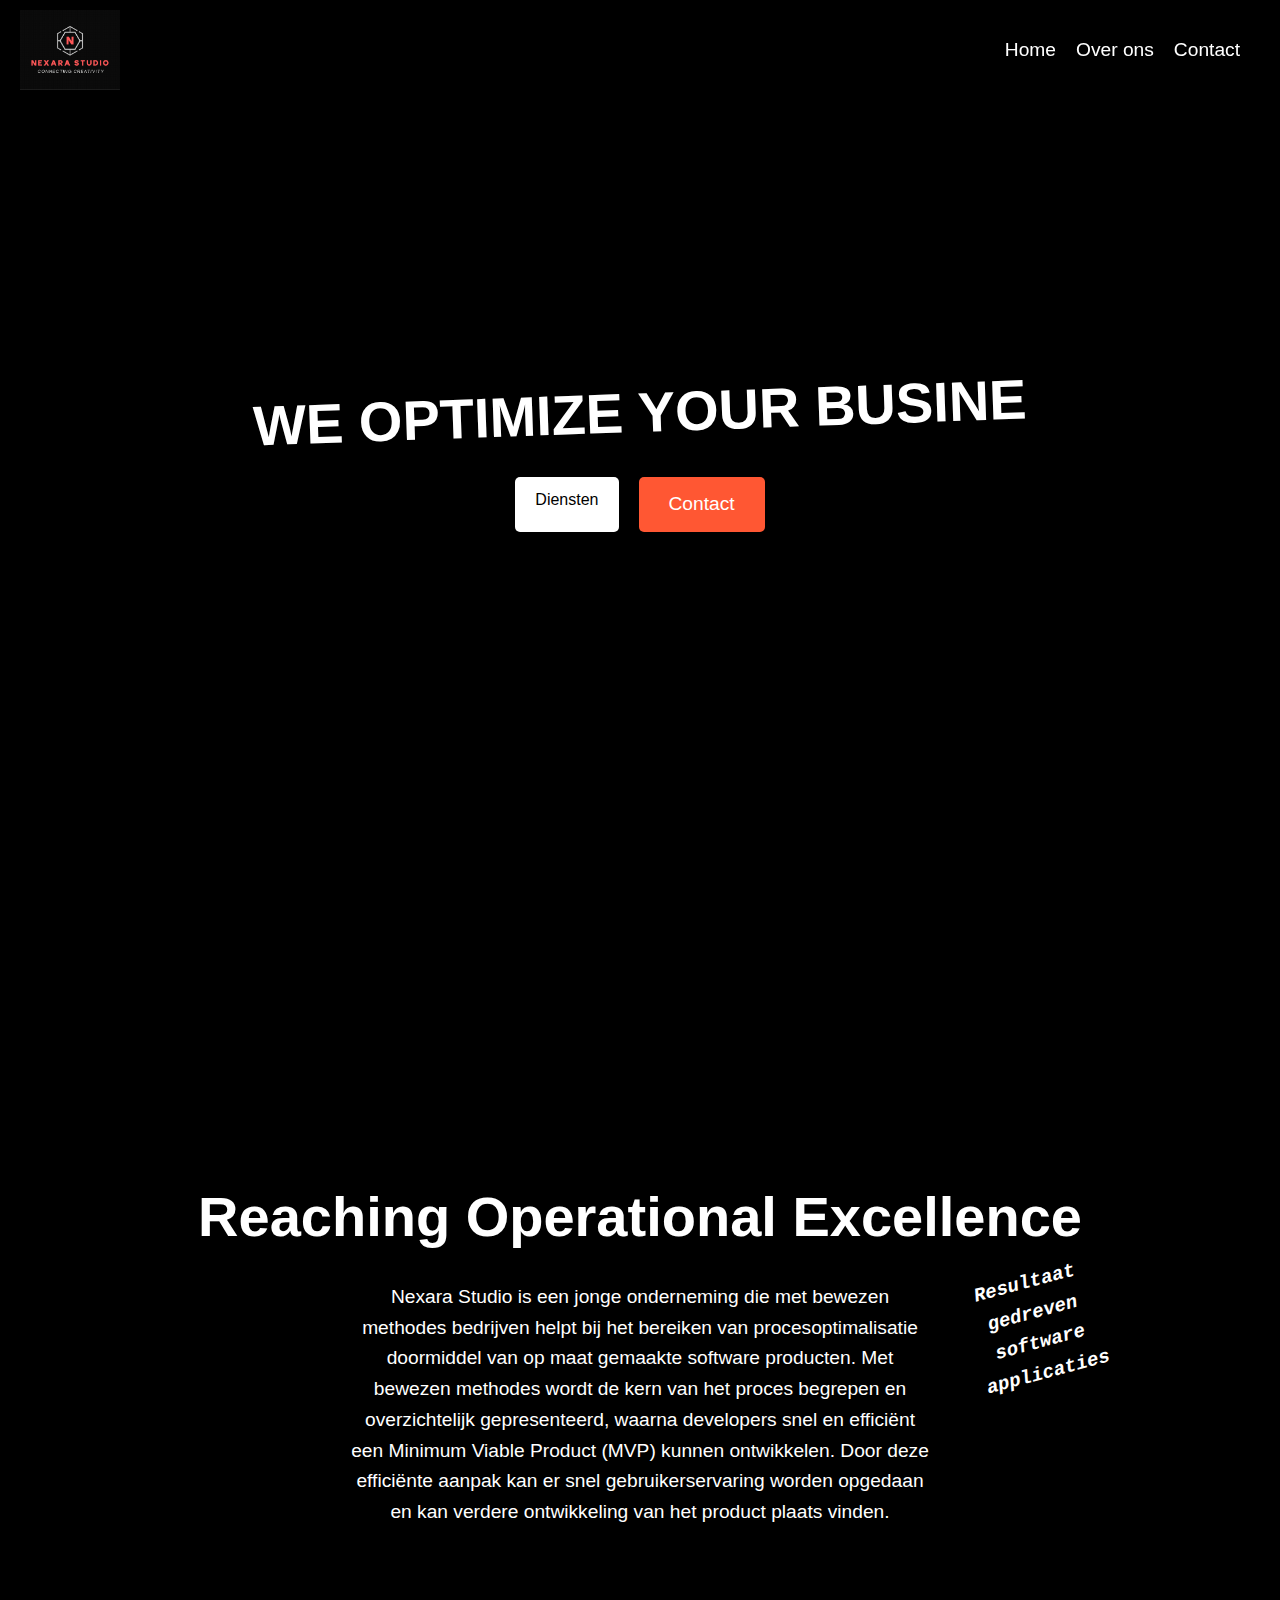
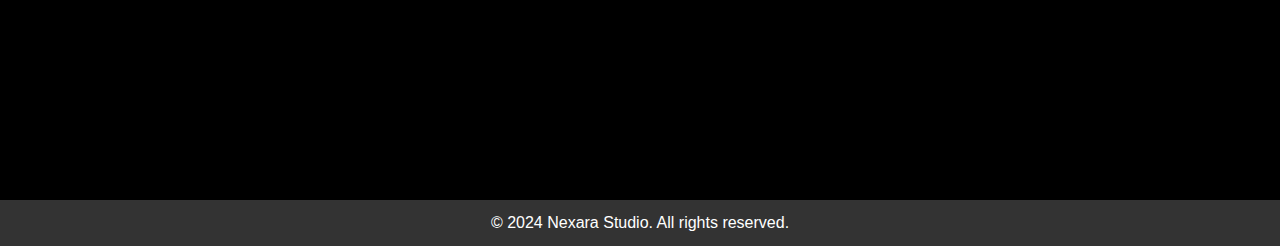
<file: index.html>
<!DOCTYPE html>
<html lang="en">
<head>
    <meta charset="UTF-8">
    <meta name="viewport" content="width=device-width, initial-scale=1.0">
    <title>Nexara Studio</title>
    <link rel="stylesheet" href="styles.css">
</head>
<body>
    <header>
        <img src="logo.png" alt="Nexara Studio Logo" class="logo">
        <nav>
            <ul>
                <li><a href="index.html">Home</a></li>
                <li><a href="about.html">Over ons</a></li>
                <li><a href="contact.html">Contact</a></li> <!-- Nieuwe link naar contactpagina -->
            </ul>
        </nav>
        
    </header>

    <section class="slide hero">
        <div class="container">
            <h2 id="dynamic-text"></h2>
            <div class="hero-buttons">
                <a href="#" class="btn">Diensten</a>
                <a href="#" class="btn btn-contact">Contact</a>
            </div>
        </div>
    </section>

    <section class="slide">
        <div class="container">
            <h2>Reaching Operational Excellence</h2>
            <p>Nexara Studio is een jonge onderneming die met bewezen methodes bedrijven helpt bij het bereiken van procesoptimalisatie doormiddel van op maat gemaakte software producten. Met bewezen methodes wordt de kern van het proces begrepen en overzichtelijk gepresenteerd, waarna developers snel en efficiënt een Minimum Viable Product (MVP) kunnen ontwikkelen. Door deze efficiënte aanpak kan er snel gebruikerservaring worden opgedaan en kan verdere ontwikkeling van het product plaats vinden.</p>
            <div class="sticky-note red-text">
                <p>Resultaat gedreven software applicaties</p>
            </div>
        </div>
    </section>

    <footer>
        <p>&copy; 2024 Nexara Studio. All rights reserved.</p>
    </footer>

    <script src="script.js"></script>
</body>
</html>
</file>
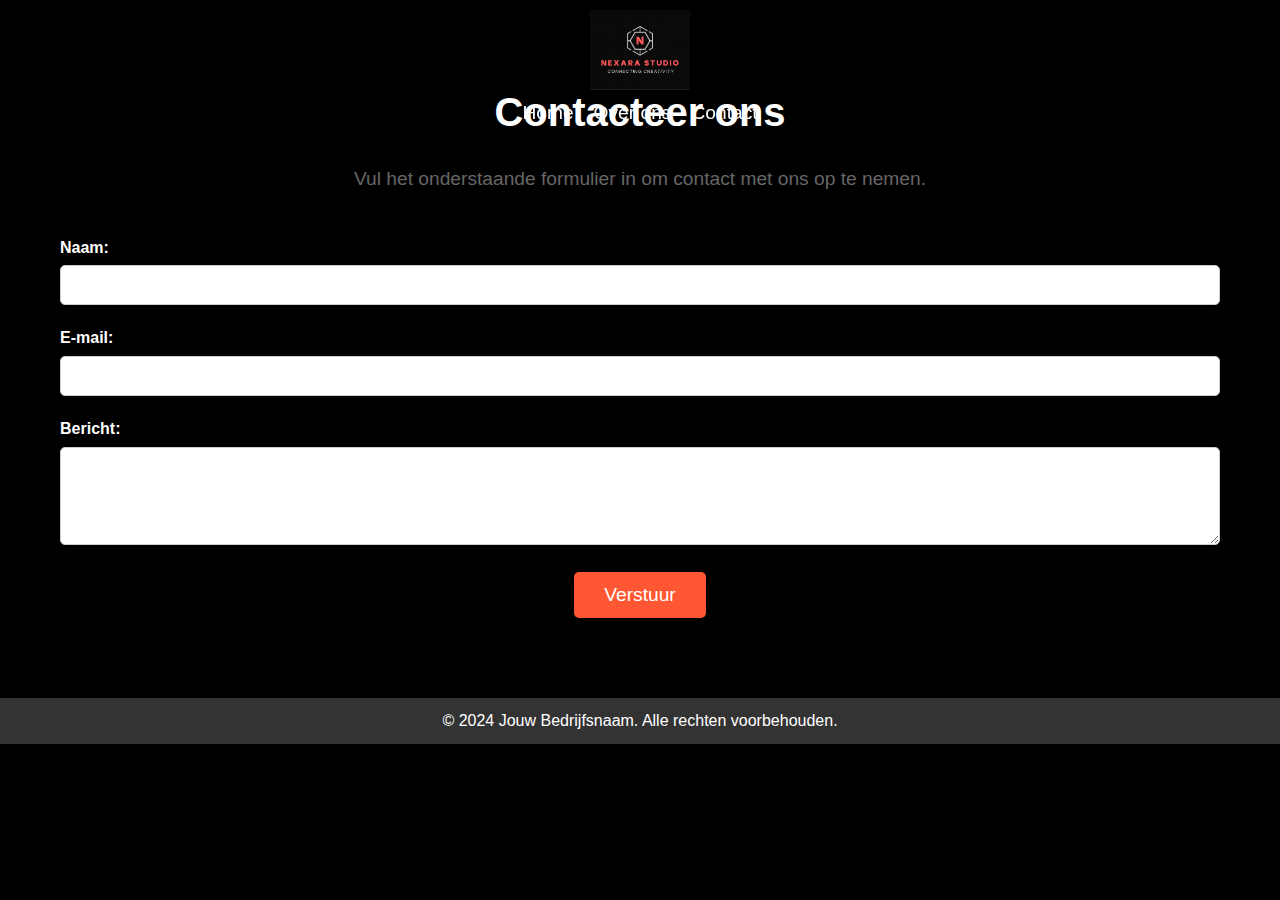
<file: contact.html>
<!DOCTYPE html>
<html lang="nl">
<head>
    <meta charset="UTF-8">
    <meta name="viewport" content="width=device-width, initial-scale=1.0">
    <title>Contactpagina</title>
    <link rel="stylesheet" href="styles.css"> <!-- Link naar je CSS-bestand -->
</head>
<body>
    <header>
        <div class="container">
            <img src="logo.png" alt="Logo" class="logo">
            <nav>
                <ul>
                    <li><a href="index.html">Home</a></li>
                    <li><a href="about.html">Over ons</a></li>
                    <li><a href="contact.html">Contact</a></li> <!-- Nieuwe link naar contactpagina -->
                </ul>
            </nav>
            
        </div>
    </header>

    <div class="container">
        <section id="contact">
            <h1>Contacteer ons</h1>
            <p>Vul het onderstaande formulier in om contact met ons op te nemen.</p>
            
            <form action="submit.php" method="post">
                <div class="form-group">
                    <label for="name">Naam:</label>
                    <input type="text" id="name" name="name" required>
                </div>
                <div class="form-group">
                    <label for="email">E-mail:</label>
                    <input type="email" id="email" name="email" required>
                </div>
                <div class="form-group">
                    <label for="message">Bericht:</label>
                    <textarea id="message" name="message" rows="4" required></textarea>
                </div>
                <button type="submit" class="btn btn-contact">Verstuur</button>
            </form>
        </section>
    </div>

    <footer>
        <div class="container">
            &copy; 2024 Jouw Bedrijfsnaam. Alle rechten voorbehouden.
        </div>
    </footer>
</body>
</html>
</file>
<file: styles.css>
/* Resetten van standaardinstellingen */
* {
    margin: 0;
    padding: 0;
    box-sizing: border-box;
}

/* Algemene stijlen */
body {
    font-family: Arial, sans-serif;
    line-height: 1.6;
    background-color: #000; /* Achtergrond zwart */
    color: #fff; /* Tekst wit */
}

.container {
    max-width: 1200px;
    margin: 0 auto;
    padding: 0 20px;
    text-align: center;
}

header {
    background-color: transparent; /* Volledig doorzichtige banner */
    padding: 10px 20px;
    position: fixed;
    width: 100%;
    top: 0;
    left: 0;
    z-index: 1000;
    display: flex;
    justify-content: space-between;
    align-items: center;
}

.logo {
    width: 100px;
    height: auto;
}

nav ul {
    list-style-type: none;
    display: flex;
    margin: 0;
    padding-right: 20px;
}

nav ul li {
    margin-left: 20px;
}

nav ul li a {
    color: #fff;
    text-decoration: none;
    font-size: 1.2rem;
}

nav ul li a:hover {
    text-decoration: underline;
}

.hero, .slide, .features {
    height: 100vh; /* Volledige hoogte van het scherm */
    display: flex;
    flex-direction: column;
    justify-content: center;
    align-items: center;
}

.hero {
    text-align: center;
    background-color: rgba(0, 0, 0, 0.7); /* Achtergrond met een lichte transparantie */
}

.hero h2 {
    font-family: 'Oswald', sans-serif;
    font-size: 3rem; /* Vergroot de tekstgrootte */
    margin-bottom: 20px;
    font-weight: bold;
    color: #fff; /* Wit */
    transform: rotate(-2deg); /* Lichtelijk schuin */
}

.hero-buttons {
    display: flex;
    justify-content: center;
    gap: 20px;
}

.btn {
    display: inline-block;
    padding: 10px 20px;
    background-color: #fff; /* Wit */
    color: #000; /* Zwart */
    text-decoration: none;
    border-radius: 5px;
    transition: background-color 0.3s ease;
}

.btn:hover {
    background-color: #555;
    color: #fff; /* Wit */
}

.btn-contact {
    background-color: #ff5733; /* Rood/oranje */
}

.btn-contact:hover {
    background-color: #e04e2a;
}

.slide {
    padding: 100px 0;
    background-color: #111; /* Iets lichtere zwarttint voor contrast */
    text-align: left; /* Linkeruitlijning */
}

.slide h2 {
    font-family: 'Oswald', sans-serif; /* Nieuw font */
    font-size: 3.5rem; /* Vergroot de tekstgrootte */
    margin-bottom: 20px;
    font-weight: bold;
    color: #fff; /* Wit */
    position: relative;
}

.slide p {
    font-size: 1.2rem;
    color: #fff; /* Wit */
    max-width: 50%; /* Beperkt de breedte tot 50% van de container */
    margin: 0 auto;
    line-height: 1.6;
}

.features {
    padding: 80px 0;
    text-align: center;
}

.features .feature {
    margin-bottom: 40px;
}

.features h3 {
    font-size: 2rem;
    margin-bottom: 10px;
}

.features p {
    font-size: 1.1rem;
}

footer {
    background-color: #333;
    color: #fff;
    text-align: center;
    padding: 10px 0;
    position: relative;
    bottom: 0;
    width: 100%;
}

/* Slide-specific styles */
.slide {
    position: relative;
    height: 100vh;
    display: flex;
    justify-content: center;
    align-items: center;
    background-color: black;
    color: white;
    text-align: center;
}

.sticky-note {
    position: absolute;
    left: calc(50% + 8cm);
    top: calc(50% - 3cm);
    background-color: transparent; /* Geen achtergrondkleur */
    padding: 10px 15px;
    font-family: 'Courier New', Courier, monospace;
    font-size: 1.2rem;
    color: #ff5733 !important; /* Rood/oranje */
    font-style: italic;
    transform: rotate(-15deg);
}

.red-text {
    color: #ff5733 !important; /* Rood/oranje */
}



.sticky-note p {
    margin: 0;
    font-weight: bold;
    text-align: center;
}






/* Aanvullende stijlen voor de contactpagina */

/* Stijl voor het contactformulier */
#contact {
    padding: 80px 0;
    text-align: center;
}

#contact h1 {
    font-size: 2.5rem;
    margin-bottom: 20px;
}

#contact p {
    font-size: 1.2rem;
    color: #666;
    margin-bottom: 40px;
}

.form-group {
    margin-bottom: 20px;
    text-align: left;
}

.form-group label {
    display: block;
    font-weight: bold;
    margin-bottom: 5px;
}

.form-group input,
.form-group textarea {
    width: 100%;
    padding: 10px;
    font-size: 1rem;
    border: 1px solid #ccc;
    border-radius: 5px;
}

.form-group textarea {
    resize: vertical; /* Maak verticale resize mogelijk */
}

.btn-contact {
    background-color: #ff5733; /* Rood/oranje */
    color: #fff; /* Witte tekst */
    padding: 12px 30px;
    font-size: 1.2rem;
    border: none;
    border-radius: 5px;
    cursor: pointer;
    transition: background-color 0.3s ease;
}

.btn-contact:hover {
    background-color: #e04e2a; /* Donkerder oranje/rood bij hover */
}

/* Optionele aanvullende stijlen voor formulierresponsiviteit */
@media (max-width: 768px) {
    .form-group input,
    .form-group textarea {
        width: 100%;
    }
}

nav ul {
    list-style-type: none;
    display: flex;
    margin: 0;
    padding-right: 20px;
}

nav ul li {
    margin-left: 20px;
}

nav ul li a {
    color: #fff;
    text-decoration: none;
    font-size: 1.2rem;
}

nav ul li a:hover {
    text-decoration: underline;
}

nav ul li a.active {
    font-weight: bold; /* Voorbeeld van een actieve link-stijl */
    color: #ff5733; /* Voorbeeld van een actieve link-kleur */
}
</file>
